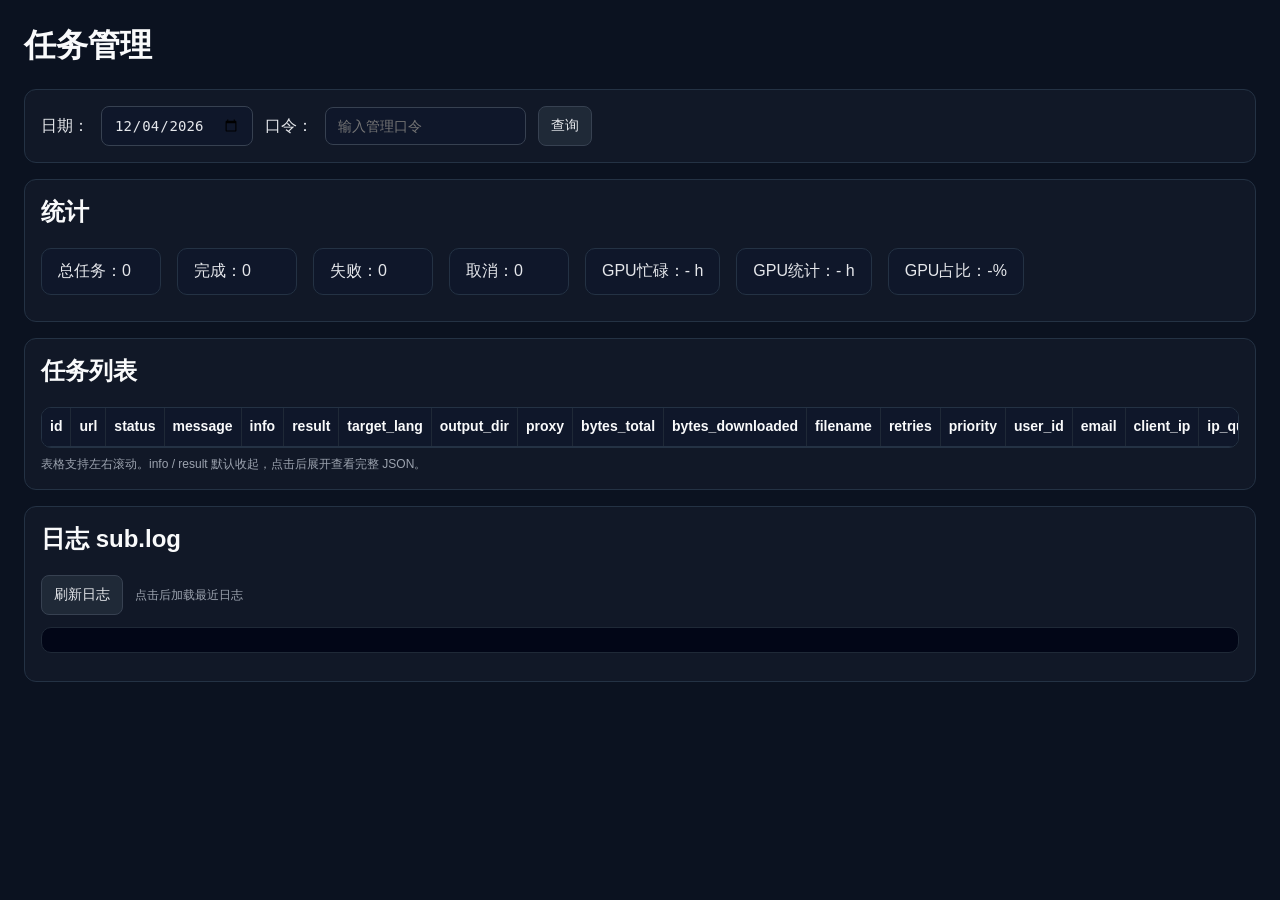
<file: public/admin.html>
<!doctype html>
<html lang="zh-CN">
<head>
  <meta charset="utf-8" />
  <meta name="viewport" content="width=device-width,initial-scale=1" />
  <title>任务管理</title>
    <style>
    * { box-sizing: border-box; }

    body { font-family: Arial, sans-serif; margin: 0; padding: 24px; background: #0b1220; color: #e5e7eb; }
    .container { max-width: 100%; margin: 0 auto; }
    .card { background: #111827; border: 1px solid #243244; border-radius: 12px; padding: 16px; margin-bottom: 16px; }

    h1, h2 { margin-top: 0; color: #f9fafb; }
    .row { display: flex; gap: 12px; align-items: center; flex-wrap: wrap; }

    input, button { padding: 10px 12px; font-size: 14px; }
    input[type="text"], input[type="date"] { border: 1px solid #374151; border-radius: 8px; background: #0f172a; color: #e5e7eb; }

    button { cursor: pointer; border: 1px solid #374151; border-radius: 8px; background: #1f2937; color: #e5e7eb; }
    button:hover { background: #374151; }

    .stats { display: flex; gap: 16px; flex-wrap: wrap; }
    .stat { background: #0f172a; border: 1px solid #243244; border-radius: 10px; padding: 12px 16px; min-width: 120px; }

    .table-wrap { width: 100%; overflow-x: auto; overflow-y: auto; border: 1px solid #243244; border-radius: 10px; background: #111827; }
    table { width: max-content; min-width: 100%; border-collapse: collapse; font-size: 14px; background: #111827; }
    th, td { border-bottom: 1px solid #243244; border-right: 1px solid #1f2937; padding: 10px 8px; text-align: left; vertical-align: top; }
    th { background: #0f172a; color: #f9fafb; font-weight: 600; white-space: nowrap; position: sticky; top: 0; z-index: 2; }
    tr:hover td { background: #1f2937; }

    .danger { color: #fff; background: #dc2626; border: none; border-radius: 8px; padding: 8px 10px; white-space: nowrap; }
    .danger:hover { background: #b91c1c; }

    .status { font-weight: 600; }
    .small { font-size: 12px; color: #9ca3af; }

    .cell-id { min-width: 220px; max-width: 300px; word-break: break-all; white-space: normal; }
    .cell-status { min-width: 130px; white-space: nowrap; }
    .cell-url { min-width: 320px; max-width: 520px; word-break: break-all; white-space: pre-wrap; line-height: 1.4; }
    .cell-text { min-width: 220px; max-width: 420px; word-break: break-word; white-space: pre-wrap; line-height: 1.4; }
    .cell-short { min-width: 120px; white-space: nowrap; }
    .cell-medium { min-width: 180px; max-width: 260px; word-break: break-all; white-space: normal; }
    .cell-time { min-width: 180px; white-space: nowrap; }

    .json-cell { min-width: 180px; max-width: 260px; white-space: normal; }
    .json-summary { display: flex; flex-direction: column; gap: 6px; }
    .json-meta { font-size: 12px; color: #9ca3af; line-height: 1.4; word-break: break-word; }

    .toggle-btn { display: inline-block; width: fit-content; padding: 6px 10px; border: 1px solid #374151; border-radius: 8px; background: #1f2937; color: #e5e7eb; font-size: 13px; cursor: pointer; }
    .toggle-btn:hover { background: #374151; }

    .json-panel { display: none; margin-top: 8px; width: 720px; max-width: 80vw; max-height: 420px; overflow: auto; border: 1px solid #374151; border-radius: 8px; background: #0f172a; padding: 10px; }
    .json-panel.open { display: block; }

    .json-pre { margin: 0; white-space: pre; word-break: normal; font-size: 12px; line-height: 1.45; font-family: Consolas, Monaco, monospace; color: #d1d5db; }

    .toolbar-tip { font-size: 12px; color: #9ca3af; margin-top: 8px; }
    .empty { text-align: center; color: #9ca3af; padding: 20px; }

    a { color: #60a5fa; text-decoration: none; }
    a:hover { text-decoration: underline; }

    #logBox { max-height: 520px; overflow: auto; background: #020617; color: #d1d5db; padding: 12px; border-radius: 10px; font-size: 12px; line-height: 1.45; white-space: pre-wrap; font-family: Consolas, Monaco, monospace; margin-top: 12px; border: 1px solid #1f2937; }
    </style>

</head>

<body>
  <div class="container">
    <h1>任务管理</h1>

    <div class="card">
      <div class="row">
        <label for="dayInput">日期：</label>
        <input id="dayInput" type="date" />

        <label for="tokenInput">口令：</label>
        <input id="tokenInput" type="text" placeholder="输入管理口令" />

        <button id="loadBtn">查询</button>
      </div>
    </div>

    <div class="card">
    <h2>统计</h2>
    <div class="stats">
        <div class="stat">总任务：<span id="count">0</span></div>
        <div class="stat">完成：<span id="finished">0</span></div>
        <div class="stat">失败：<span id="failed">0</span></div>
        <div class="stat">取消：<span id="canceled">0</span></div>
        <div class="stat">GPU忙碌：<span id="gpuBusyHours">-</span> h</div>
        <div class="stat">GPU统计：<span id="gpuTrackedHours">-</span> h</div>
        <div class="stat">GPU占比：<span id="gpuLoadPct">-</span>%</div>
    </div>
    <div id="gpuWorkers" class="small" style="margin-top:10px;"></div>
    </div>


    <div class="card">
      <h2>任务列表</h2>
      <div class="table-wrap">
        <table>
          <thead>
            <tr>
              <th>id</th>
              <th>url</th>
              <th>status</th>
              <th>message</th>
              <th>info</th>
              <th>result</th>
              <th>target_lang</th>
              <th>output_dir</th>
              <th>proxy</th>
              <th>bytes_total</th>
              <th>bytes_downloaded</th>
              <th>filename</th>
              <th>retries</th>
              <th>priority</th>
              <th>user_id</th>
              <th>email</th>
              <th>client_ip</th>
              <th>ip_quota_day</th>
              <th>ip_quota_seconds</th>
              <th>created_at</th>
              <th>updated_at</th>
              <th>assigned_worker</th>
              <th>assigned_at</th>
              <th>操作</th>
            </tr>
          </thead>
          <tbody id="taskTableBody"></tbody>
        </table>
      </div>
      <div class="toolbar-tip">表格支持左右滚动。info / result 默认收起，点击后展开查看完整 JSON。</div>
    </div>

    <div class="card">
      <h2>日志 sub.log</h2>
      <div class="row">
        <button id="loadLogBtn">刷新日志</button>
        <span class="small">点击后加载最近日志</span>
      </div>
      <pre id="logBox"></pre>
    </div>
  </div>

  <script>
    const API_BASE = "https://mmx.multmatrix.com";

    function escapeHtml(value) {
      return String(value ?? "")
        .replace(/&/g, "&amp;")
        .replace(/</g, "&lt;")
        .replace(/>/g, "&gt;")
        .replace(/"/g, "&quot;")
        .replace(/'/g, "&#39;");
    }

    function getHeaders() {
      const token = document.getElementById("tokenInput").value.trim();
      if (token) localStorage.setItem("admin_token", token);
      return { "X-Admin-Token": token };
    }

    function formatTs(ts) {
      if (ts === null || ts === undefined || ts === "") return "";
      const n = Number(ts);
      if (!Number.isFinite(n)) return String(ts);
      const d = new Date(n * 1000);
      if (Number.isNaN(d.getTime())) return String(ts);
      return d.toLocaleString();
    }

    function formatMaybeDate(value) {
      if (value === null || value === undefined || value === "") return "";
      if (typeof value === "number" || /^\d+$/.test(String(value))) return formatTs(value);
      const d = new Date(value);
      if (!Number.isNaN(d.getTime())) return d.toLocaleString();
      return String(value);
    }

    function formatJsonText(value) {
      if (value === null || value === undefined || value === "") return "";
      if (typeof value === "object") {
        try { return JSON.stringify(value, null, 2); } catch { return String(value); }
      }
      const str = String(value);
      try { return JSON.stringify(JSON.parse(str), null, 2); } catch { return str; }
    }

    function jsonBrief(value) {
      if (value === null || value === undefined || value === "") return "空";
      if (typeof value === "object") {
        if (Array.isArray(value)) return `数组，${value.length} 项`;
        return `对象，${Object.keys(value).length} 个键`;
      }
      const str = String(value);
      try {
        const parsed = JSON.parse(str);
        if (Array.isArray(parsed)) return `数组，${parsed.length} 项`;
        if (parsed && typeof parsed === "object") return `对象，${Object.keys(parsed).length} 个键`;
        return `JSON 标量，${str.length} 字符`;
      } catch {
        return `文本，${str.length} 字符`;
      }
    }

    function makeLink(url) {
      if (!url) return "";
      const safeText = escapeHtml(url);
      return `<a href="${safeText}" target="_blank" rel="noopener noreferrer">${safeText}</a>`;
    }

    function td(content, className = "") {
      return `<td class="${className}">${content}</td>`;
    }

    function makeJsonCell(name, value, rowId) {
      const text = formatJsonText(value);
      const brief = jsonBrief(value);
      const panelId = `${name}-${rowId}`;

      if (!text) {
        return `<div class="json-summary"><div class="json-meta">空</div></div>`;
      }

      return `
        <div class="json-summary">
          <div class="json-meta">${escapeHtml(brief)}</div>
          <button type="button" class="toggle-btn" data-target="${escapeHtml(panelId)}">查看</button>
          <div id="${escapeHtml(panelId)}" class="json-panel">
            <pre class="json-pre">${escapeHtml(text)}</pre>
          </div>
        </div>
      `;
    }

    async function loadSubLog() {
      try {
        const resp = await fetch(`${API_BASE}/admin/logs/sub?lines=500`, { headers: getHeaders() });

        if (resp.status === 401) return;
        if (!resp.ok) return;

        const data = await resp.json();
        const box = document.getElementById("logBox");
        box.textContent = data.log || "";
        box.scrollTop = box.scrollHeight;
      } catch (err) {
        console.error(err);
      }
    }


    async function loadTasks() {
      const day = document.getElementById("dayInput").value;
      if (!day) {
        alert("请选择日期");
        return;
      }

      try {
        const headers = getHeaders();

        const [statsResp, listResp] = await Promise.all([
          fetch(`${API_BASE}/admin/tasks/stats-by-day?day=${encodeURIComponent(day)}`, { headers }),
          fetch(`${API_BASE}/admin/tasks/by-day?day=${encodeURIComponent(day)}`, { headers })
        ]);

        if (statsResp.status === 401 || listResp.status === 401) {
          alert("口令错误");
          return;
        }

        if (!statsResp.ok || !listResp.ok) {
          alert("查询失败");
          return;
        }

        const stats = await statsResp.json();
        const data = await listResp.json();

        document.getElementById("count").textContent = stats.count ?? 0;
        document.getElementById("finished").textContent = stats.finished ?? 0;
        document.getElementById("failed").textContent = stats.failed ?? 0;
        document.getElementById("canceled").textContent = stats.canceled ?? 0;
        const gpu = stats.gpu_daily;
        document.getElementById("gpuBusyHours").textContent = gpu ? (gpu.busy_hours ?? 0) : "-";
        document.getElementById("gpuTrackedHours").textContent = gpu ? (gpu.tracked_hours ?? 0) : "-";
        document.getElementById("gpuLoadPct").textContent = gpu ? (gpu.load_pct ?? 0) : "-";

        const gpuWorkers = document.getElementById("gpuWorkers");
        if (gpu && Array.isArray(gpu.workers) && gpu.workers.length) {
        gpuWorkers.innerHTML = gpu.workers.map(w => {
            return `<div>${escapeHtml(w.workerId)}: busy=${escapeHtml(w.busy_hours)}h, load=${escapeHtml(w.load_pct)}%, status=${escapeHtml(w.status)}, jobId=${escapeHtml(w.jobId || "-")}</div>`;
        }).join("");
        } else {
        gpuWorkers.textContent = "无今日GPU统计";
        }



        const tbody = document.getElementById("taskTableBody");
        tbody.innerHTML = "";

        const jobs = data.jobs || [];
        if (!jobs.length) {
          tbody.innerHTML = `<tr><td colspan="24" class="empty">没有任务</td></tr>`;
          bindJsonToggles();
          return;
        }

        for (const job of jobs) {
          const rowId = String(job.id || Math.random()).replace(/[^a-zA-Z0-9_-]/g, "_");
          const tr = document.createElement("tr");

          tr.innerHTML =
            td(`<div class="small">${escapeHtml(job.id)}</div>`, "cell-id") +
            td(makeLink(job.url), "cell-url") +
            td(`<span class="status">${escapeHtml(job.status)}</span>`, "cell-status") +
            td(escapeHtml(job.message), "cell-text") +
            td(makeJsonCell("info", job.info, rowId), "json-cell") +
            td(makeJsonCell("result", job.result, rowId), "json-cell") +
            td(escapeHtml(job.target_lang), "cell-short") +
            td(escapeHtml(job.output_dir), "cell-medium") +
            td(escapeHtml(job.proxy), "cell-medium") +
            td(escapeHtml(job.bytes_total), "cell-short") +
            td(escapeHtml(job.bytes_downloaded), "cell-short") +
            td(escapeHtml(job.filename), "cell-medium") +
            td(escapeHtml(job.retries), "cell-short") +
            td(escapeHtml(job.priority), "cell-short") +
            td(escapeHtml(job.user_id), "cell-medium") +
            td(escapeHtml(job.email), "cell-medium") +
            td(escapeHtml(job.client_ip), "cell-medium") +
            td(escapeHtml(job.ip_quota_day), "cell-short") +
            td(escapeHtml(job.ip_quota_seconds), "cell-short") +
            td(escapeHtml(formatTs(job.created_at)), "cell-time") +
            td(escapeHtml(formatTs(job.updated_at)), "cell-time") +
            td(escapeHtml(job.assigned_worker), "cell-medium") +
            td(escapeHtml(formatMaybeDate(job.assigned_at)), "cell-time") +
            td(`<button class="danger" data-id="${escapeHtml(job.id)}">删除</button>`, "cell-short");

          tbody.appendChild(tr);
        }

        tbody.querySelectorAll(".danger").forEach(btn => {
          btn.addEventListener("click", async () => {
            const jobId = btn.getAttribute("data-id");
            if (!jobId) return;
            if (!confirm(`确定删除任务 ${jobId} ?`)) return;

            try {
              const resp = await fetch(`${API_BASE}/admin/tasks/${encodeURIComponent(jobId)}`, {
                method: "DELETE",
                headers: getHeaders()
              });

              if (resp.status === 401) {
                alert("口令错误");
                return;
              }

              if (!resp.ok) {
                alert("删除失败");
                return;
              }

              await loadTasks();
            } catch (err) {
              console.error(err);
              alert("删除失败");
            }
          });
        });

        bindJsonToggles();
      } catch (err) {
        console.error(err);
        alert("查询失败");
      }
    }

    function bindJsonToggles() {
      document.querySelectorAll(".toggle-btn").forEach(btn => {
        btn.addEventListener("click", () => {
          const targetId = btn.getAttribute("data-target");
          if (!targetId) return;

          const panel = document.getElementById(targetId);
          if (!panel) return;

          panel.classList.toggle("open");
          btn.textContent = panel.classList.contains("open") ? "收起" : "查看";
        });
      });
    }

    document.getElementById("loadBtn").addEventListener("click", loadTasks);
    document.getElementById("loadLogBtn").addEventListener("click", loadSubLog);

    document.addEventListener("DOMContentLoaded", () => {
      const today = new Date();
      const yyyy = today.getFullYear();
      const mm = String(today.getMonth() + 1).padStart(2, "0");
      const dd = String(today.getDate()).padStart(2, "0");
      document.getElementById("dayInput").value = `${yyyy}-${mm}-${dd}`;

      const savedToken = localStorage.getItem("admin_token");
      if (savedToken) {
        document.getElementById("tokenInput").value = savedToken;
      }

      loadTasks();
    });
  </script>
</body>
</html>
</file>
